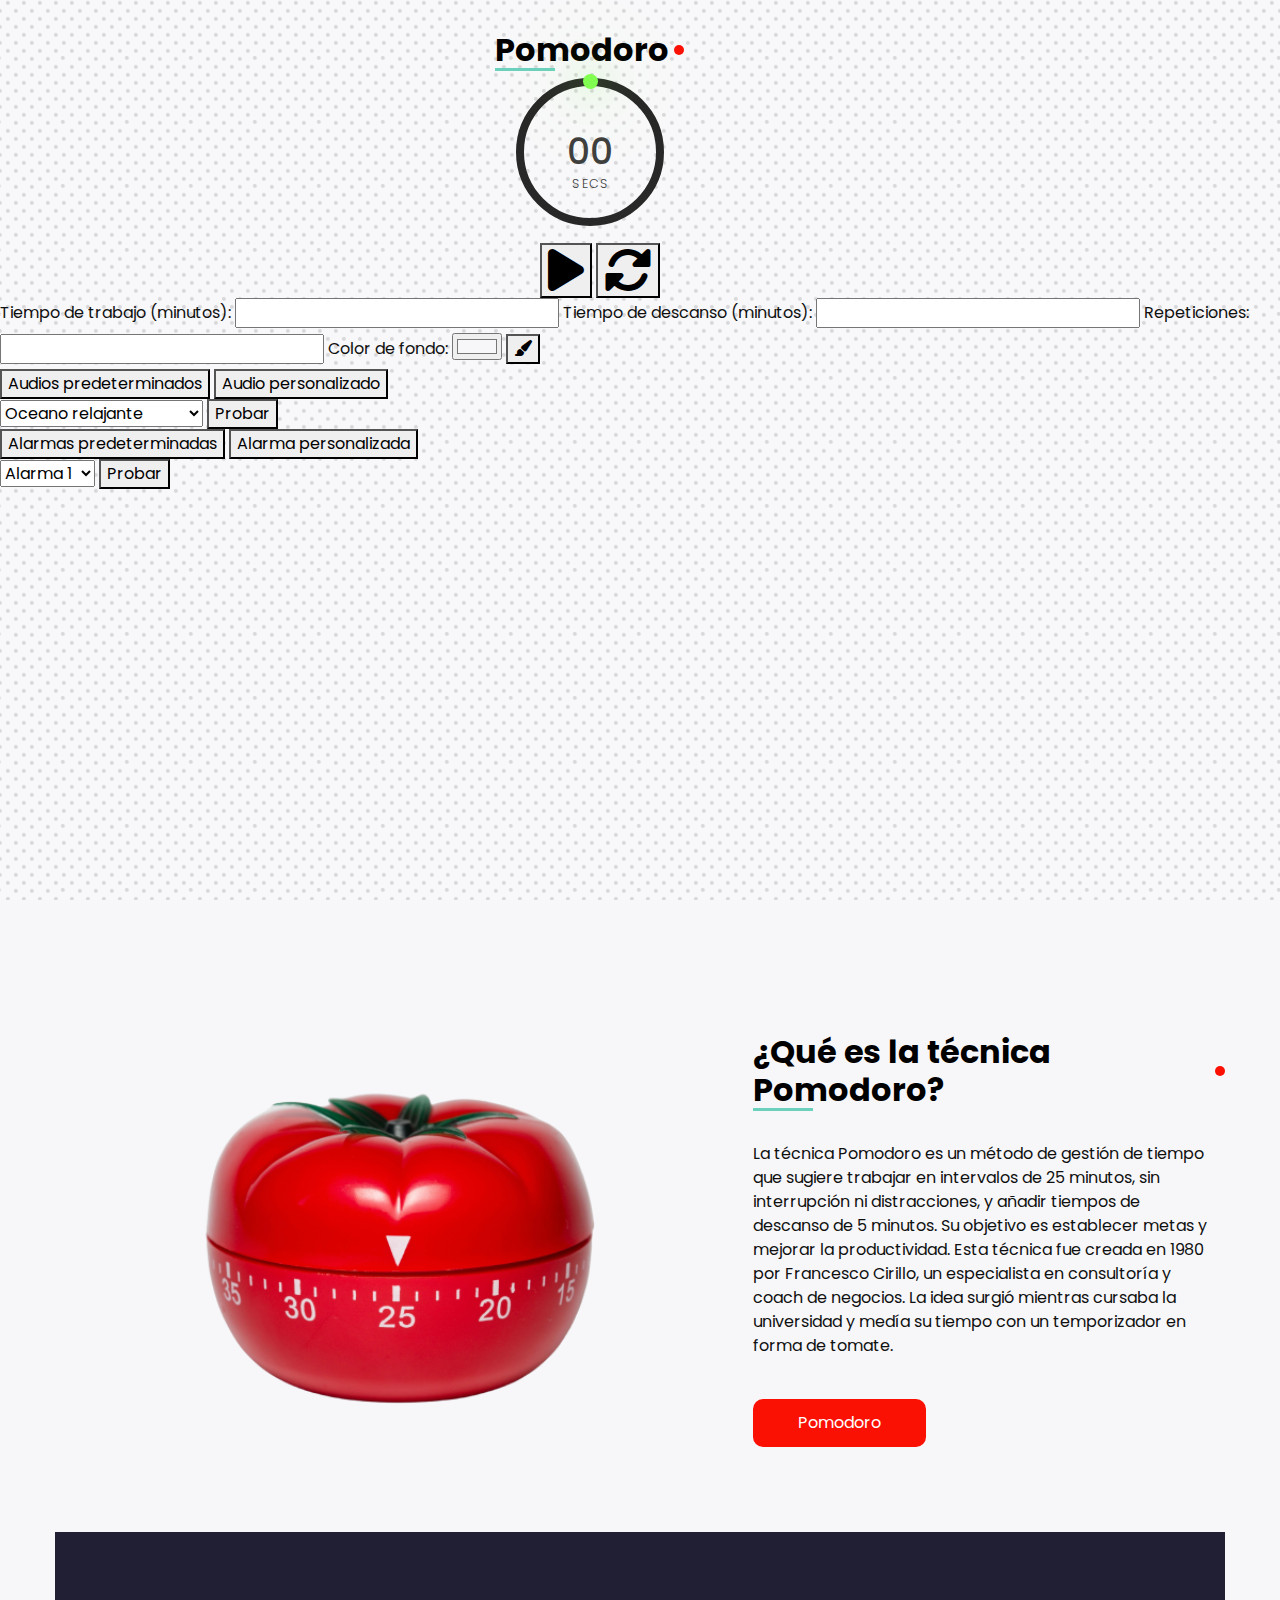
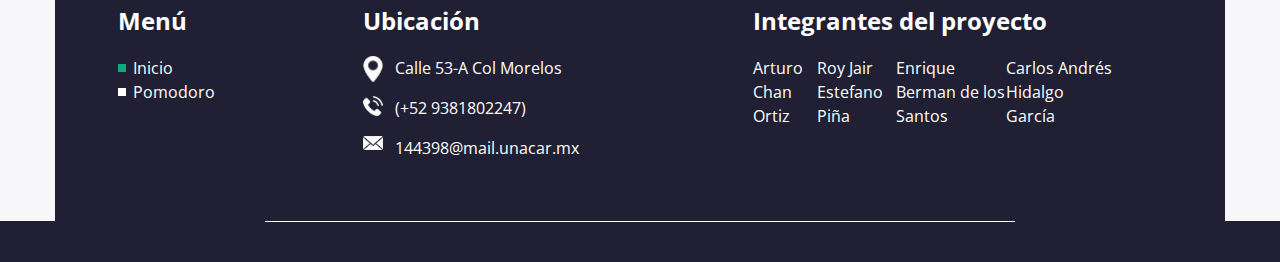
<file: index.html>
<!DOCTYPE html>
<html lang="en">

<head>
  <!-- Basic -->
  <meta charset="utf-8" />
  <meta http-equiv="X-UA-Compatible" content="IE=edge" />
  <!-- Mobile Metas -->
  <meta name="viewport" content="width=device-width, initial-scale=1, shrink-to-fit=no" />
  <!-- Site Metas -->
  <meta name="keywords" content="" />
  <meta name="description" content="" />
  <meta name="author" content="" />

  <title>Pomodoro</title>

  <!-- slider stylesheet -->
  <link rel="stylesheet" type="text/css" href="https://cdnjs.cloudflare.com/ajax/libs/OwlCarousel2/2.1.3/assets/owl.carousel.min.css" />

  <!-- bootstrap core css -->
  <link rel="stylesheet" type="text/css" href="css/bootstrap.css" />

  <!-- fonts style -->
  <link href="https://fonts.googleapis.com/css?family=Open+Sans:400,700|Poppins:400,700|Roboto:400,700&display=swap" rel="stylesheet" />

  <!-- Custom styles for this template -->
  <link href="css/style.css" rel="stylesheet" />
  <!-- responsive style -->
  <link href="css/responsive.css" rel="stylesheet" />
<!--Estilo Pomodoro-->
<link rel="stylesheet" href="css/stylePomodoro.css" />
<script src="js/control.js"></script>
  <link rel="stylesheet" href="https://cdnjs.cloudflare.com/ajax/libs/font-awesome/6.0.0/css/all.min.css">


</head>

<body>
  <div id="hero" class="hero_area">
    <!-- header section strats -->
    <header class="header_section">
      <div class="container-fluid">
        <nav class="navbar navbar-expand-lg custom_nav-container pt-3">
           <!---<a class="navbar-brand" href="index.html">
           <img src="images/logo.png" alt="" />
            <span>
              Brainwave
            </span>
          </a>-->
          <button class="navbar-toggler" type="button" data-toggle="collapse" data-target="#navbarSupportedContent" aria-controls="navbarSupportedContent" aria-expanded="false" aria-label="Toggle navigation">
            <span class="navbar-toggler-icon"></span>
          </button>

          <div class="collapse navbar-collapse" id="navbarSupportedContent">
            <ul class="navbar-nav ml-auto mr-2">
              <li class="nav-item active">
                <a class="nav-link" href="index.html">Home <span class="sr-only">(current)</span></a>
              </li>
              <li class="nav-item">
                <a class="nav-link" href="about.html">About </a>
              </li>
              <li class="nav-item">
                <a class="nav-link" href="service.html">Services</a>
              </li>
            </ul>
          </div>
         <!-- <div class="call_btn">
            <a href="">
              Call: +01234567890
            </a>
          </div>-->
        </nav>
      </div>
    </header>
    <div class="centradoText2">
      <div class="custom_heading-container">
        <h2>
          Pomodoro
        </h2>
      </div>
    </div>
    

    <div class="centrado">
     
      <div id="time">
        <div class="circle" style="--clr:#81ff50;">
          <div class="dots day_dot">
          <svg>
            <circle cx="70" cy="70" r="70"></circle>
            <circle cx="70" cy="70" r="70" id="ss"></circle>
          </svg>
          </div>
          <div id="secs">00<span>Secs</span></div>
        </div>
      </div>

    </div>
  
    <script>
      var auDefault = true;
      var alDefault = true;

      function auDef(){
        document.getElementById("AudPer").style.display="none"; 
	      document.getElementById("AudDef").style.display="block";
        auDefault = true; 
      }
      function auPer(){
        document.getElementById("AudDef").style.display="none"; 
	      document.getElementById("AudPer").style.display="block";
        auDefault = false;
      }
      function poDef(){
        document.getElementById("PopPer").style.display="none"; 
	      document.getElementById("PopDef").style.display="block"; 
        alDefault=true;
      }
      function poPer(){
        document.getElementById("PopDef").style.display="none"; 
	      document.getElementById("PopPer").style.display="block";
        alDefault=false;
      }

      function au1()
      {
        var auvar = document.getElementById("audiosdefault").value;
        var auroot = './audios/'+auvar+'.mp3';
        var defAudio = new Audio(auroot);
        defAudio.play();
      }


      function al1()
      {
        var alvar = document.getElementById("alarmasdefault").value;
        var alroot = './alarmas/'+alvar+'.mp3';
        var defAlarma = new Audio(alroot);
        defAlarma.play();
      }
    </script>
  

  <p id="message"></p>

   <div class="centradoText">
    <button onclick="iniciarTemporizador()" ><i class="fas fa-play fa-3x"></i></button>
    <button onclick="audioPlayer2.pause(),audioPlayer2.currentTime = 0,reiniciarTemporizador()"><i class="fas fa-sync-alt fa-3x"></i></button>
   </div>
 

  <label for="trabajo">Tiempo de trabajo (minutos):</label>
  <input type="number" id="trabajo" min="1" required>

  <label for="descanso">Tiempo de descanso (minutos):</label>
  <input type="number" id="descanso" min="1" required>

  <label for="repeticiones">Repeticiones:</label>
  <input type="number" id="repeticiones" min="1" required>

  <label for="color-fondo">Color de fondo:</label>
  <input type="color" id="color-fondo" value="#f7f7fa">
  <button onclick="cambiarFondo();"><i class="fas fa-paint-brush"></i></button>
  <br>
  <button onclick="auDef()">Audios predeterminados</button>
  <button onclick="auPer()">Audio personalizado</button>
  <div id="AudDef">
    <select id="audiosdefault">
      <option value="1">Oceano relajante</option>
      <option value="2">Ambientación espacial</option>
      <option value="3">Música clásica</option>
      <option value="4">Electrónica relajante</option>
    </select>
    <button onclick="au1()">Probar</button>
    
  <br>
  </div>

  <div id="AudPer" style="display:none;">
    <input type="file" id="audio" accept=".mp3">

    <audio id="audioPlayer2" loop>
      <source id="audioSource2" type="audio/mpeg">
      Tu navegador no soporta la reproducción de audio.
    </audio>
    <br>
  </div>
  
  <button onclick="poDef()">Alarmas predeterminadas</button>
  <button onclick="poPer()">Alarma personalizada</button>
  <div id="PopDef">
    <select id="alarmasdefault">
      <option value="1">Alarma 1</option>
      <option value="2">Alarma 2</option>
      <option value="3">Alarma 3</option>
      <option value="4">Alarma 4</option>
    </select>
    <button onclick="al1()">Probar</button>

  <br>
  </div>
  <div id="PopPer" style="display:none;">
  <input type="file" id="pop" accept=".mp3">

  <audio id="audioPlayer">
    <source id="audioSource" type="audio/mpeg">
    Tu navegador no soporta la reproducción de audio.
  </audio>
  <br>
  </div>
    <!-- end header section -->

   <!--- <section class="slider_section">
      <div class="container-fluid">
        <div id="carouselExampleControls" class="carousel slide" data-ride="carousel">
          <div class="carousel-inner">
            <div class="carousel-item active">
              <div class="row">
                <div class="col-md-3 col-lg-2 offset-md-2">
                  <div class="detail-box">
                    <h1>
                      Make Design
                    </h1>
                    <p>
                      There are many variations of passages of Lorem Ipsum
                      available, but the majority
                    </p>
                    <div>
                      <a href="">
                        Read More
                      </a>
                    </div>
                  </div>
                </div>
                <div class="col-md-7 col-lg-8">
                  <div class="img-box">
                    <img src="images/hero.png" alt="" />
                  </div>
                </div>
              </div>
            </div>
            <div class="carousel-item">
              <div class="row">
                <div class="col-md-3 col-lg-2 offset-md-2">
                  <div class="detail-box">
                    <h1>
                      Make Design
                    </h1>
                    <p>
                      There are many variations of passages of Lorem Ipsum
                      available, but the majority
                    </p>
                    <div>
                      <a href="">
                        Read More
                      </a>
                    </div>
                  </div>
                </div>
                <div class="col-md-7 col-lg-8">
                  <div class="img-box">
                    <img src="images/hero.png" alt="" />
                  </div>
                </div>
              </div>
            </div>
            <div class="carousel-item">
              <div class="row">
                <div class="col-md-3 col-lg-2 offset-md-2">
                  <div class="detail-box">
                    <h1>
                      Make Design
                    </h1>
                    <p>
                      There are many variations of passages of Lorem Ipsum
                      available, but the majority
                    </p>
                    <div>
                      <a href="">
                        Read More
                      </a>
                    </div>
                  </div>
                </div>
                <div class="col-md-7 col-lg-8">
                  <div class="img-box">
                    <img src="images/hero.png" alt="" />
                  </div>
                </div>
              </div>
            </div>
          </div>
          <a class="carousel-control-prev" href="#carouselExampleControls" role="button" data-slide="prev">
            <span class="sr-only">Previous</span>
          </a>
          <a class="carousel-control-next" href="#carouselExampleControls" role="button" data-slide="next">
            <span class="sr-only">Next</span>
          </a>
        </div>
      </div>
    </section>-->
  </div>
  <section class="about_section layout_padding mt-5">
    <div class="container">
      <div class="row">
        <div class="col-md-7">
          <div class="img-box">
            <img src="images/pomodoro.png" alt="" />
          </div>
        </div>
        <div class="col-md-5">
          <div class="detail-box">
            <div class="custom_heading-container">
              <h2>
                ¿Qué es la técnica Pomodoro?
              </h2>
            </div>

            <p>
              La técnica Pomodoro es un método de gestión de tiempo que sugiere trabajar en
              intervalos de 25 minutos, sin interrupción ni distracciones, y añadir tiempos de
              descanso de 5 minutos. Su objetivo es establecer metas y mejorar la productividad.
              Esta técnica fue creada en 1980 por Francesco Cirillo, un especialista en consultoría
              y coach de negocios. La idea surgió mientras cursaba la universidad y medía su
              tiempo con un temporizador en forma de tomate.
            </p>
            <div>
              <a href="">
                Pomodoro
              </a>
            </div>
          </div>
        </div>
      </div>
    </div>
  </section>

  <!-- end about section -->

  <!-- info section -->
  <section class="info_section layout_padding-top layout_padding2-bottom">
    <div class="container">
      <div class="row">
        <div class="col-md-6 col-lg-3">
          <div class="info_links pl-lg-5">
            <h4>
              Menú
            </h4>
            <ul>
              <li class="active">
                <a href="index.html">
                  Inicio
                </a>
              </li>
              <li>
                <a href="about.html">
                  Pomodoro
                </a>
              </li>
            </ul>
          </div>
        </div>
        <div class="col-md-4 col-lg-4">
          <div class="info_contact">
            <h4>
              Ubicación
            </h4>
            <div>
              <img src="images/location.png" alt="" />
              <p>
                Calle 53-A Col Morelos
              </p>
            </div>
            <div>
              <img src="images/telephone.png" alt="" />
              <p>
                (+52 9381802247)
              </p>
            </div>
            <div>
              <img src="images/envelope.png" alt="" />
              <p>
                144398@mail.unacar.mx
              </p>
            </div>
          </div>
        </div>

        <div class="col-md-8 col-lg-4">
          <div class="info_social">
            <h4>
              Integrantes del proyecto
            </h4>
            <div class="social_container">
              <div>
                <p> 
                  Arturo Chan Ortiz
                </p>
              </div>
              <div>
                <p>
                  Roy Jair Estefano Piña 
                </p>
              </div>
              <div>
                <p>
                  Enrique Berman de los Santos  
                </p>
              </div>
              <div>
                <p>
                  Carlos Andrés Hidalgo García 
                </p>
              </div>
            </div>
          </div>
        </div>
      </div>
    </div>
  </section>

  <!-- end info_section -->

  <!-- footer section -->
  <footer class="container-fluid footer_section">
    <p>

    </p>
  </footer>
  <!-- footer section -->

  <script src="js/jquery-3.4.1.min.js"></script>
  <script src="js/bootstrap.js"></script>
  <script src="js/circles.min.js"></script>
  <script src="js/custom.js"></script>


</body>
<script src="js/audio.js"></script>

</html>
</file>
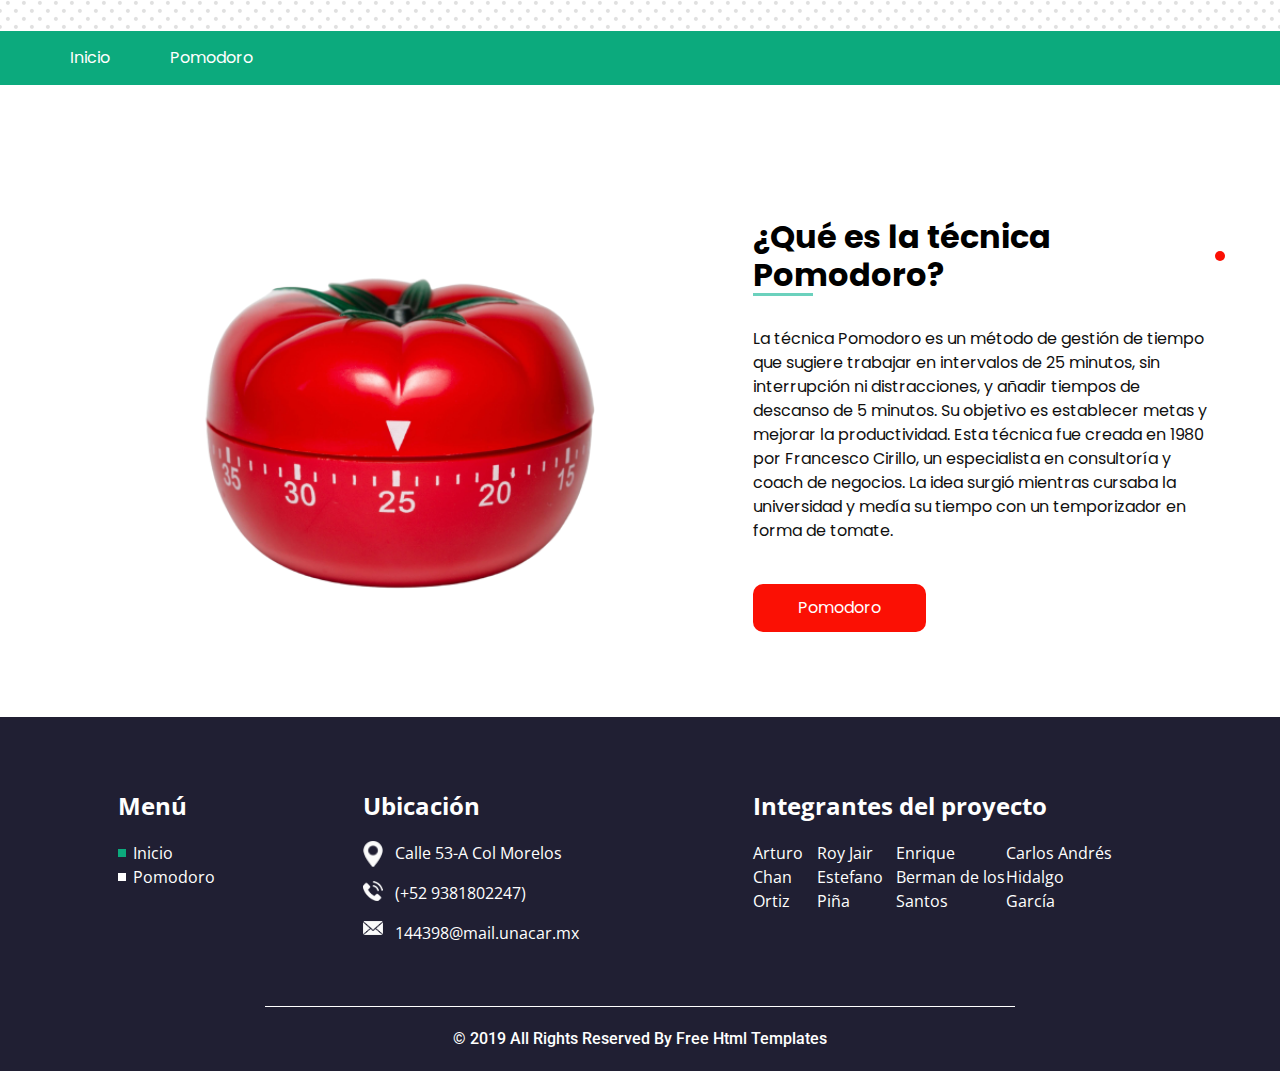
<file: about.html>
<!DOCTYPE html>
<html lang="en">

<head>
  <!-- Basic -->
  <meta charset="utf-8" />
  <meta http-equiv="X-UA-Compatible" content="IE=edge" />
  <!-- Mobile Metas -->
  <meta name="viewport" content="width=device-width, initial-scale=1, shrink-to-fit=no" />
  <!-- Site Metas -->
  <meta name="keywords" content="" />
  <meta name="description" content="" />
  <meta name="author" content="" />

  <title>Pomodoro</title>

  <!-- slider stylesheet -->
  <link rel="stylesheet" type="text/css" href="https://cdnjs.cloudflare.com/ajax/libs/OwlCarousel2/2.1.3/assets/owl.carousel.min.css" />

  <!-- bootstrap core css -->
  <link rel="stylesheet" type="text/css" href="css/bootstrap.css" />

  <!-- fonts style -->
  <link href="https://fonts.googleapis.com/css?family=Open+Sans:400,700|Poppins:400,700|Roboto:400,700&display=swap" rel="stylesheet" />

  <!-- Custom styles for this template -->
  <link href="css/style.css" rel="stylesheet" />
  <!-- responsive style -->
  <link href="css/responsive.css" rel="stylesheet" />
</head>

<body class="sub_page">
  <div class="hero_area">
    <!-- header section strats -->
    <header class="header_section">
      <div class="container-fluid">
        <nav class="navbar navbar-expand-lg custom_nav-container pt-3">
          <!--<a class="navbar-brand" href="index.html">
            <img src="images/logo.png" alt="" />
            <span>
              Brainwave
            </span>
          </a>-->
          <button class="navbar-toggler" type="button" data-toggle="collapse" data-target="#navbarSupportedContent" aria-controls="navbarSupportedContent" aria-expanded="false" aria-label="Toggle navigation">
            <span class="navbar-toggler-icon"></span>
          </button>

          <div class="collapse navbar-collapse" id="navbarSupportedContent">
            <ul class="navbar-nav ml-auto mr-2">
              <li class="nav-item active">
                <a class="nav-link" href="index.html">Inicio<span class="sr-only">(current)</span></a>
              </li>
              <li class="nav-item">
                <a class="nav-link" href="about.html">Pomodoro </a>
              </li>
            </ul>
          </div>
        <!--  <div class="call_btn">
            <a href="">
              Call: +01234567890
            </a>
          </div>-->
        </nav>
      </div>
    </header>
    <!-- end header section -->


  </div>

  <!-- custom menu -->
  <div class="custom_menu-container">
    <div class="container">
      <div class="custom_menu">
        <ul class="navbar-nav ">
          <li class="nav-item active">
            <a class="nav-link pl-0" href="index.html">Inicio <span class="sr-only">(current)</span></a>
          </li>
          <li class="nav-item">
            <a class="nav-link" href="about.html">Pomodoro </a>
          </li>
        </ul>
      </div>
    </div>
  </div>

  <!-- custom menu -->

  <!-- about section -->

  <section class="about_section layout_padding mt-5">
    <div class="container">
      <div class="row">
        <div class="col-md-7">
          <div class="img-box">
            <img src="images/pomodoro.png" alt="" />
          </div>
        </div>
        <div class="col-md-5">
          <div class="detail-box">
            <div class="custom_heading-container">
              <h2>
                ¿Qué es la técnica Pomodoro?
              </h2>
            </div>

            <p>
              La técnica Pomodoro es un método de gestión de tiempo que sugiere trabajar en
              intervalos de 25 minutos, sin interrupción ni distracciones, y añadir tiempos de
              descanso de 5 minutos. Su objetivo es establecer metas y mejorar la productividad.
              Esta técnica fue creada en 1980 por Francesco Cirillo, un especialista en consultoría
              y coach de negocios. La idea surgió mientras cursaba la universidad y medía su
              tiempo con un temporizador en forma de tomate.
            </p>
            <div>
              <a href="index.html">
                Pomodoro
              </a>
            </div>
          </div>
        </div>
      </div>
    </div>
  </section>

  <!-- end about section -->



  <!-- info section -->
  <section class="info_section layout_padding-top layout_padding2-bottom">
    <div class="container">
      <div class="row">
        <div class="col-md-6 col-lg-3">
          <div class="info_links pl-lg-5">
            <h4>
              Menú
            </h4>
            <ul>
              <li class="active">
                <a href="index.html">
                  Inicio
                </a>
              </li>
              <li>
                <a href="about.html">
                  Pomodoro
                </a>
              </li>
            </ul>
          </div>
        </div>
        <div class="col-md-4 col-lg-4">
          <div class="info_contact">
            <h4>
              Ubicación
            </h4>
            <div>
              <img src="images/location.png" alt="" />
              <p>
                Calle 53-A Col Morelos
              </p>
            </div>
            <div>
              <img src="images/telephone.png" alt="" />
              <p>
                (+52 9381802247)
              </p>
            </div>
            <div>
              <img src="images/envelope.png" alt="" />
              <p>
                144398@mail.unacar.mx
              </p>
            </div>
          </div>
        </div>

        <div class="col-md-8 col-lg-4">
          <div class="info_social">
            <h4>
              Integrantes del proyecto
            </h4>
            <div class="social_container">
              <div>
                <p> 
                  Arturo Chan Ortiz
                </p>
              </div>
              <div>
                <p>
                  Roy Jair Estefano Piña 
                </p>
              </div>
              <div>
                <p>
                  Enrique Berman de los Santos  
                </p>
              </div>
              <div>
                <p>
                  Carlos Andrés Hidalgo García 
                </p>
              </div>
            </div>
          </div>
        </div>
      </div>
    </div>
  </section>

  <!-- end info_section -->

  <!-- footer section -->
  <footer class="container-fluid footer_section">
    <p>
      &copy; 2019 All Rights Reserved By
      <a href="https://html.design/">Free Html Templates</a>
    </p>
  </footer>
  <!-- footer section -->

  <script src="js/jquery-3.4.1.min.js"></script>
  <script src="js/bootstrap.js"></script>
  <script src="js/circles.min.js"></script>
  <script src="js/custom.js"></script>


</body>
<script src="js/audio.js"></script>

</html>
</file>
<file: css/style.css>
body {
  font-family: 'Poppins', sans-serif;
  color: #101010;
  background-color: #ffffff;
}

.layout_padding {
  padding: 75px 0;
}

.layout_padding2 {
  padding: 45px 0;
}

.layout_padding2-top {
  padding-top: 45px;
}

.layout_padding2-bottom {
  padding-bottom: 45px;
}

.layout_padding-top {
  padding-top: 75px;
}

.layout_padding-bottom {
  padding-bottom: 75px;
}

.custom_heading-container {
  display: -webkit-box;
  display: -ms-flexbox;
  display: flex;
}

.custom_heading-container h2 {
  color: #000000;
  font-weight: 700;
  position: relative;
}

.custom_heading-container h2::before {
  content: "";
  width: 60px;
  height: 3px;
  position: absolute;
  left: 0;
  bottom: -2px;
  background-color: #6bd1bd;
}

.custom_heading-container h2::after {
  content: "";
  width: 10px;
  height: 10px;
  position: absolute;
  top: 50%;
  right: -15px;
  -webkit-transform: translateY(-50%);
          transform: translateY(-50%);
  background-color: #fb1004;
  border-radius: 100%;
}

/*header section*/
.hero_area {
  height: 100vh;
  background-image: url(../images/hero-bg.png);
}

.sub_page .hero_area {
  height: auto;
}

.hero_area.sub_pages {
  height: auto;
}

.header_section .active a {
  color: #0caa7d !important;
}

.header_section .call_btn {
  margin-left: auto;
}

.header_section .call_btn a {
  color: #000000;
}

.header_section .container-fluid {
  padding-right: 25px;
  padding-left: 25px;
}

.header_section .nav_container {
  margin: 0 auto;
}

.custom_nav-container.navbar-expand-lg .navbar-nav .nav-link {
  padding: 10px 30px;
  color: #070101;
  text-align: center;
}

.custom_nav-container .user_option {
  display: -webkit-box;
  display: -ms-flexbox;
  display: flex;
  -webkit-box-orient: vertical;
  -webkit-box-direction: normal;
      -ms-flex-direction: column;
          flex-direction: column;
  -webkit-box-align: center;
      -ms-flex-align: center;
          align-items: center;
}

.custom_nav-container .user_option .login_btn-container a {
  display: inline-block;
  padding: 10px 30px;
  color: #070101;
  text-align: center;
}

a,
a:hover,
a:focus {
  text-decoration: none;
}

a:hover,
a:focus {
  color: initial;
}

.btn,
.btn:focus {
  outline: none !important;
  -webkit-box-shadow: none;
          box-shadow: none;
}

.nav_search-btn {
  background-image: url(../images/search-icon-black.png);
  background-size: 22px;
  background-repeat: no-repeat;
  width: 35px;
  height: 35px;
  padding: 0;
  border: none;
}

.navbar-brand img {
  width: 45px;
}

.navbar-brand,
.navbar-brand:hover {
  color: #0878a0;
  font-size: 22px;
  font-weight: 600;
  text-transform: uppercase;
}

.custom_nav-container {
  z-index: 99999;
  padding: 15px 0;
}

.custom_nav-container .navbar-toggler {
  outline: none;
}

.custom_nav-container .navbar-toggler .navbar-toggler-icon {
  background-image: url(../images/menu.png);
  background-size: 55px;
}

/*end header section*/
.slider_section {
  margin-top: -75px;
}

.slider_section .row {
  -webkit-box-align: center;
      -ms-flex-align: center;
          align-items: center;
}

.slider_section .detail-box h1 {
  font-size: 4rem;
  font-weight: bold;
}

.slider_section .detail-box p {
  margin: 15px 0;
}

.slider_section .detail-box a {
  display: inline-block;
  padding: 10px 45px;
  background-color: #fb1004;
  color: #ffffff;
  border-radius: 0;
  margin-top: 15px;
}

.slider_section .detail-box a:hover {
  background-color: #b00b03;
  color: #ffffff;
}

.slider_section .img-box img {
  width: 100%;
}

.slider_section .carousel-control-prev,
.slider_section .carousel-control-next {
  position: absolute;
  left: 2.5%;
  width: 45px;
  height: 45px;
  border: none;
  top: 47%;
}

.slider_section .carousel-control-prev {
  -webkit-transform: translate(-50%, 55px);
          transform: translate(-50%, 55px);
}

.carousel-control-prev,
.carousel-control-next {
  background-color: #0caa7d;
  background-repeat: no-repeat;
  background-size: 10px;
  background-position: center;
  opacity: 1;
  border-radius: 7px;
}

.carousel-control-prev:hover,
.carousel-control-next:hover {
  background-color: #fb1004;
}

.carousel-control-prev {
  background-image: url(../images/left-arrow-black.png);
}

.carousel-control-prev:hover {
  background-image: url(../images/left-arrow-white.png);
}

.carousel-control-next {
  background-image: url(../images/right-arrow-black.png);
}

.carousel-control-next:hover {
  background-image: url(../images/right-arrow-white.png);
}

.menu_fixed-position {
  position: fixed;
  top: 0;
  width: 100%;
  z-index: 99999999999999999999999999;
}

.custom_menu-container {
  background-color: #0caa7d;
}

.custom_menu-container .custom_menu {
  display: -webkit-box;
  display: -ms-flexbox;
  display: flex;
  -webkit-box-pack: justify;
      -ms-flex-pack: justify;
          justify-content: space-between;
}

.custom_menu-container .custom_menu .navbar-nav {
  display: -webkit-box;
  display: -ms-flexbox;
  display: flex;
  -webkit-box-orient: horizontal;
  -webkit-box-direction: normal;
      -ms-flex-direction: row;
          flex-direction: row;
}

.custom_menu-container .custom_menu .navbar-nav .nav-link {
  padding: 15px 30px;
  color: #ffffff;
  text-align: center;
}

.custom_menu-container .custom_menu .user_option {
  display: -webkit-box;
  display: -ms-flexbox;
  display: flex;
  -webkit-box-align: end;
      -ms-flex-align: end;
          align-items: flex-end;
}

.custom_menu-container .custom_menu .user_option .login_btn-container a {
  display: inline-block;
  padding: 15px 30px;
  color: #ffffff;
  text-align: center;
}

.custom_menu-container .nav_search-btn {
  background-image: url(../images/search-icon.png);
}

.about_section .row {
  -webkit-box-align: center;
      -ms-flex-align: center;
          align-items: center;
}

.about_section .img-box img {
  width: 100%;
}

.about_section .detail-box p {
  margin-top: 25px;
}

.about_section .detail-box a {
  display: inline-block;
  padding: 12px 45px;
  background-color: #fb1004;
  color: #ffffff;
  border-radius: 10px;
  margin-top: 25px;
}

.about_section .detail-box a:hover {
  background-color: #b00b03;
  color: #ffffff;
}

.do_section .content-box {
  color: #ffffff;
  text-align: center;
  padding: 10px 15px;
  border-radius: 15px;
  margin: 25px 0;
}

.do_section .content-box img {
  height: 70px;
  margin: 15px;
}

.do_section .content-box.bg-red {
  background-color: #fb1004;
}

.do_section .content-box.bg-green {
  background-color: #0ca57a;
}

.skill_section {
  background-image: url(../images/skill-bg.jpg);
  background-size: cover;
  background-repeat: no-repeat;
}

.skill_section .row .col-md-3 {
  display: -webkit-box;
  display: -ms-flexbox;
  display: flex;
  -webkit-box-pack: center;
      -ms-flex-pack: center;
          justify-content: center;
  text-align: center;
  color: #ffffff;
  margin: 25px 0;
}

.skill_section .row .col-md-3 h6 {
  font-weight: bold;
  margin-top: 20px;
  font-size: 18px;
}

.skill_section .skill_padding {
  padding: 75px 0;
}

.skill_section .custom_heading-container {
  -webkit-box-pack: end;
      -ms-flex-pack: end;
          justify-content: flex-end;
}

.skill_section .custom_heading-container h2 {
  color: #ffffff;
}

.skill_section .custom_heading-container h2::before, .skill_section .custom_heading-container h2::after {
  background-color: #ffffff;
}

.skill_section .progress_text {
  font-size: 24px !important;
  color: #ffffff;
  font-weight: bold;
}

.portfolio_section .row .col-md-6 {
  margin: 45px 0;
}

.portfolio_section .box {
  position: relative;
  border-radius: 10px;
  overflow: hidden;
}

.portfolio_section .box.b-1, .portfolio_section .box.b-4 {
  margin-bottom: 20px;
}

.portfolio_section .box img {
  width: 100%;
}

.portfolio_section .box h4 {
  position: absolute;
  top: 50%;
  left: 50%;
  -webkit-transform: translate(-50%, -50%);
          transform: translate(-50%, -50%);
  width: 100%;
  text-align: center;
  color: #ffffff;
  font-weight: bold;
  font-size: 28px;
  -webkit-filter: drop-shadow(8px 3px 8px #000000);
          filter: drop-shadow(8px 3px 8px #000000);
}

.client_section .custom_heading-container {
  -webkit-box-pack: center;
      -ms-flex-pack: center;
          justify-content: center;
}

.client_section .client_container {
  display: -webkit-box;
  display: -ms-flexbox;
  display: flex;
  -webkit-box-align: start;
      -ms-flex-align: start;
          align-items: flex-start;
}

.client_section .client_box {
  background-color: #f3f3f3;
  margin-left: 25px;
  margin-right: 25px;
  padding: 25px;
  border-radius: 20px;
}

.client_section .client_box.b-2 {
  margin-top: 135px;
}

.client_section .client_box .client-id {
  display: -webkit-box;
  display: -ms-flexbox;
  display: flex;
  -webkit-box-align: end;
      -ms-flex-align: end;
          align-items: flex-end;
}

.client_section .client_box .client-id .img-box {
  border-radius: 10px;
  overflow: hidden;
}

.client_section .client_box .client-id .img-box img {
  width: 100%;
}

.client_section .client_box .client-id .name {
  margin-left: 10px;
}

.client_section .client_box .client-id .name h5 {
  text-transform: uppercase;
  color: #0caa7d;
  font-weight: bold;
}

.client_section .client_box .detail {
  margin-top: 25px;
}

.client_section .carousel-control-prev,
.client_section .carousel-control-next {
  width: 60PX;
  height: 60PX;
  border-radius: 100%;
  top: 40%;
  background-size: 10px;
}

.client_section .carousel-control-prev {
  left: -75px;
}

.client_section .carousel-control-next {
  right: -75px;
}

.contact_section {
  background-color: #0ca57a;
  color: #fff;
  background-size: cover;
  background-repeat: no-repeat;
}

.contact_section .row {
  -webkit-box-align: center;
      -ms-flex-align: center;
          align-items: center;
}

.contact_section h2 {
  margin-bottom: 45px;
  font-family: 'Roboto', sans-serif;
  font-weight: bold;
}

.contact_section form {
  padding-right: 35px;
}

.contact_section input {
  width: 100%;
  border: 0;
  height: 50px;
  border-radius: 25px;
  margin-bottom: 25px;
  padding-left: 25px;
  background-color: #ffffff;
  border: 1px solid #bbbbbb;
  outline: none;
  color: #101010;
}

.contact_section input::-webkit-input-placeholder {
  color: #131313;
}

.contact_section input:-ms-input-placeholder {
  color: #131313;
}

.contact_section input::-ms-input-placeholder {
  color: #131313;
}

.contact_section input::placeholder {
  color: #131313;
}

.contact_section input.message-box {
  height: 120px;
}

.contact_section button {
  background-color: #fa0909;
  padding: 15px 55px;
  outline: none;
  border: none;
  border-radius: 30px;
  color: #fff;
  font-family: 'Roboto', sans-serif;
}

.contact_section button:hover {
  background-color: #cc0404;
}

.info_section {
  background-color: #201f33;
  color: #ffffff;
  font-family: 'Open Sans', sans-serif;
}

.info_section h4 {
  font-weight: bold;
  margin-bottom: 20px;
}

.info_links ul {
  padding-left: 15px;
}

.info_links ul .active::before {
  background-color: #0caa7d;
}

.info_links ul li {
  list-style-type: none;
  position: relative;
}

.info_links ul li::before {
  content: "";
  left: -15px;
  top: 50%;
  position: absolute;
  width: 8px;
  height: 8px;
  background-color: #ffffff;
  -webkit-transform: translateY(-50%);
          transform: translateY(-50%);
}

.info_links ul li a {
  color: #ffffff;
}

.info_form input {
  width: 100%;
  border: none;
  height: 45px;
  margin-bottom: 25px;
  padding-left: 25px;
  background-color: #eaeaea;
  outline: none;
  color: #101010;
}

.info_form button {
  background-color: #0caa7d;
  padding: 8px 35px;
  outline: none;
  border: none;
  border-radius: 30px;
  color: #fff;
  text-transform: uppercase;
}

.info_form button:hover {
  background-color: #097a5a;
}

.info_social .social_container {
  display: -webkit-box;
  display: -ms-flexbox;
  display: flex;
}

.info_social .social_container a {
  margin: 0 5px;
}

.info_social .social_container a img {
  width: 35px;
}

.info_contact > div {
  display: -webkit-box;
  display: -ms-flexbox;
  display: flex;
  -webkit-box-align: start;
      -ms-flex-align: start;
          align-items: flex-start;
}

.info_contact > div img {
  width: 20px;
  height: auto;
  margin-right: 12px;
}

/* footer section*/
.footer_section {
  background-color: #201f33;
  font-weight: 500;
  font-family: 'Roboto', sans-serif;
}

.footer_section p {
  border-top: 1px solid #ffffff;
  width: 60%;
  color: #ffffff;
  margin: 0 auto;
  text-align: center;
  padding: 20px 35px;
}

.footer_section a {
  color: #ffffff;
}
/*# sourceMappingURL=style.css.map */
</file>
<file: css/responsive.css>
@media (max-width: 1120px) {
    .contact_section .col-lg-4.offset-lg-2.col-md-5.offset-md-1 {
        margin-top: 45px;
        margin-bottom: 45px;
    }
}

@media (max-width: 992px) {
    .header_section .call_btn {
        display: none;
    }

    .custom_menu-container {
        display: none;
    }

    .slider_section {
        margin: 0;
    }

    .client_section .client_container {
        flex-direction: column;
    }

    .client_section .client_box.b-2 {
        margin-top: 45px;
    }


    .info_section .col-lg-3 {
        margin: 25px auto;
        text-align: center;
    }

    .info_links ul {
        display: flex;
        flex-direction: column;
        align-items: center;
    }

    .info_contact>div {
        justify-content: center;
    }

    .info_social .social_container {
        justify-content: center;
    }

}

@media (max-width: 768px) {
    .hero_area {
        height: auto;
    }

    .slider_section {
        padding: 75px 0;
    }

    .client_section .carousel-control-prev,
    .client_section .carousel-control-next {
        display: none;
    }

    .contact_section form {
        padding: 0;
    }

    .contact_section button {
        margin: auto;
    }


    .footer_section p {
        width: 100%;
    }

    .client_section .client_box {
        margin-left: auto;
        margin-right: auto;
    }

    .slider_section .img-box {
        margin-top: 25px;
    }
}

@media (max-width: 576px) {

    .slider_section .carousel-control-prev,
    .slider_section .carousel-control-next {
        display: none;
    }

    .skill_section .custom_heading-container {
        justify-content: center;
    }

    .slider_section {
        padding: 45px 0;
    }

    .portfolio_section .box {
        margin-bottom: 20px;
    }
}

@media (max-width: 480px) {}

@media (max-width: 420px) {}

@media (max-width: 360px) {}

@media (min-width: 1200px) {
    .container {
        max-width: 1170px;
    }
}

@media (min-width: 992px) {
    .navbar-expand-lg .navbar-collapse {
        display: none !important;
    }
}
</file>
<file: css/stylePomodoro.css>
body {
      background-color: #f7f7fa;
      display: flex;
      flex-direction: column;
      align-items: center;
    }

    #time{
      display: flex;
    }

    #time .circle{
      position: relative;
      width: 150px;
      height: 150px;
      display: flex;
      justify-content: center;
      align-items: center;
    }

    #time .circle svg{
      position: relative;
      width: 150px;
      height: 150px;
      transform: rotate(270deg);
    }

    #time .circle svg circle{
      width: 100%;
      height: 100%;
      fill: transparent;
      stroke-width: 8;
      stroke: #282828;
      transform: translate(5px, 5px);
      stroke-linecap: round;
    }

    #time .circle svg circle:nth-child(2){
      stroke: var(--clr);
      stroke-dasharray: 440;
      stroke-dashoffset: 440;
    }

    #time div{
      position: absolute;
      text-align: center;
      font-weight: 500;
      color: #3f3f3f;
      font-size: 1.5em;
    }

    #time div span{
      position: absolute;
      transform: translateX(-110%) translateY(50px);
      font-size: 0.35em;
      font-weight: 300;
      letter-spacing: 0.1em;
      text-transform: uppercase;
    }

    #time .dots{
      position: absolute;
      width: 100%;
      height: 100%;
      border-radius: 50%;
      display: flex;
      justify-content: center;
      align-items: flex-start;
      z-index: 1000;
    }

    #time .dots::before{
      content: '';
      position: absolute;
      top: -3px;
      width: 15px;
      height: 15px;
      background: var(--clr);
      border-radius: 50%;
      box-shadow: 0 0 40px var(--clr), 
      0 0 80px var(--clr);
      z-index: 1000;
    }

    /*#inner-circle {
      width: 160px;
      height: 160px;
      border-radius: 50%;
      border: 2px solid #000;
      background-color: #26e90c;
      position: absolute;
      top: 50%;
      left: 50%;
      transform: translate(-50%, -50%);
    }*/

    #message {
      text-align: center;
      color: white;
      font-size: 25px;
      margin-top: 10px;
    }

    #description {
      font-size: 18px;
      margin-bottom: 20px;
      color: #080808;
    }
    #steps {
      font-size: 16px;
    }

    .centrado {
      width: 250px; /* Ancho del div */
      margin-left: auto;
      margin-right: auto;
    }

    .centradoText {
      width: 200px; /* Ancho del div */
      margin-left: auto;
      margin-right: auto;
    }

    .centradoText2 {
      width: 290px; /* Ancho del div */
      margin-left: auto;
      margin-right: auto;
    }
</file>
